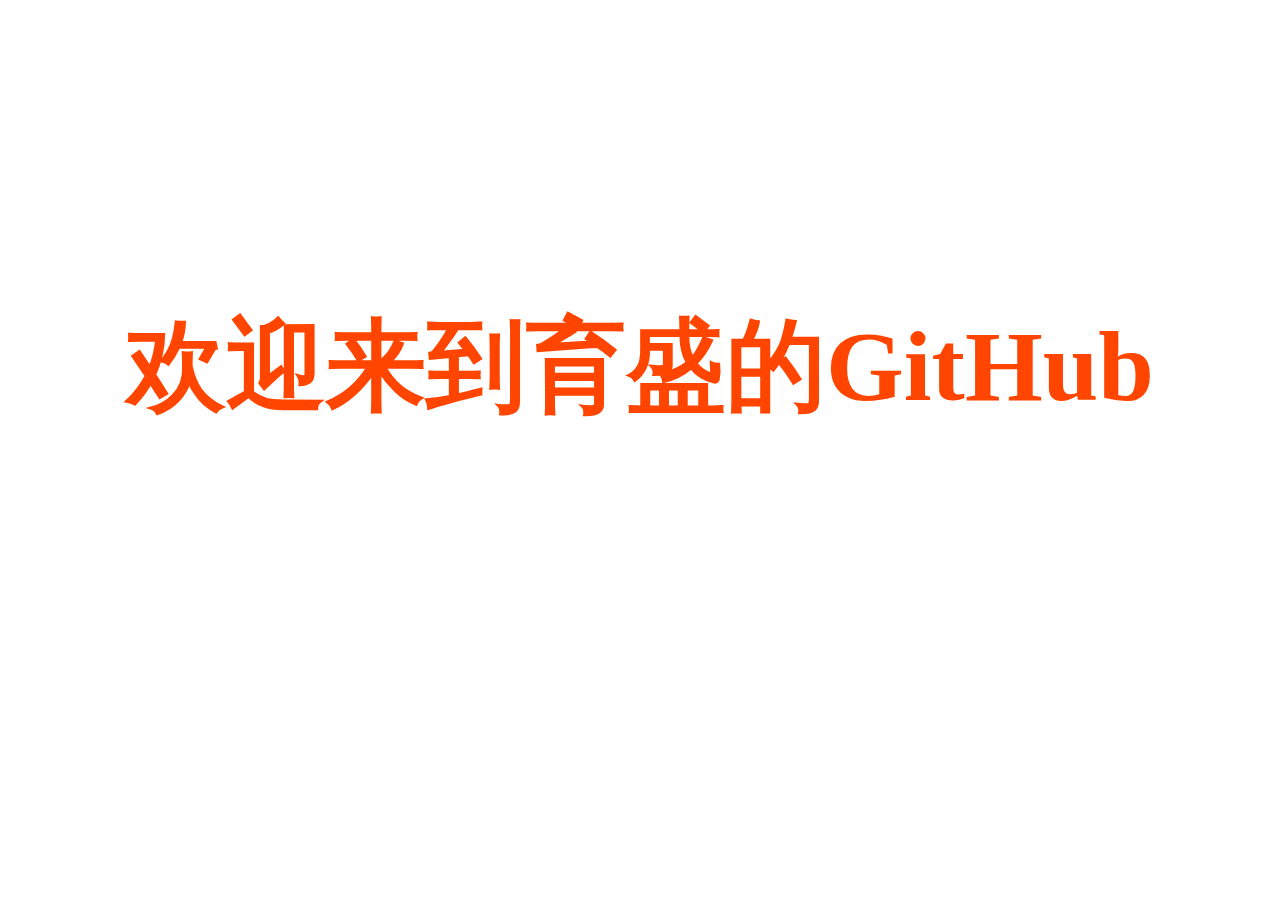
<file: index.html>
<!DOCTYPE html>
<html lang="en">
<head>
    <meta charset="UTF-8">
    <meta http-equiv="X-UA-Compatible" content="IE=edge">
    <meta name="viewport" content="width=device-width, initial-scale=1.0">
    <title>yusheng</title>
    <style>
        h1{
            text-align: center;
            margin-top: 300px;
            color: orangered;
            font-size: 100px;
        }
    </style>
</head>
<body>
    <h1>
       欢迎来到育盛的GitHub
    </h1>
</body>
</html>
</file>
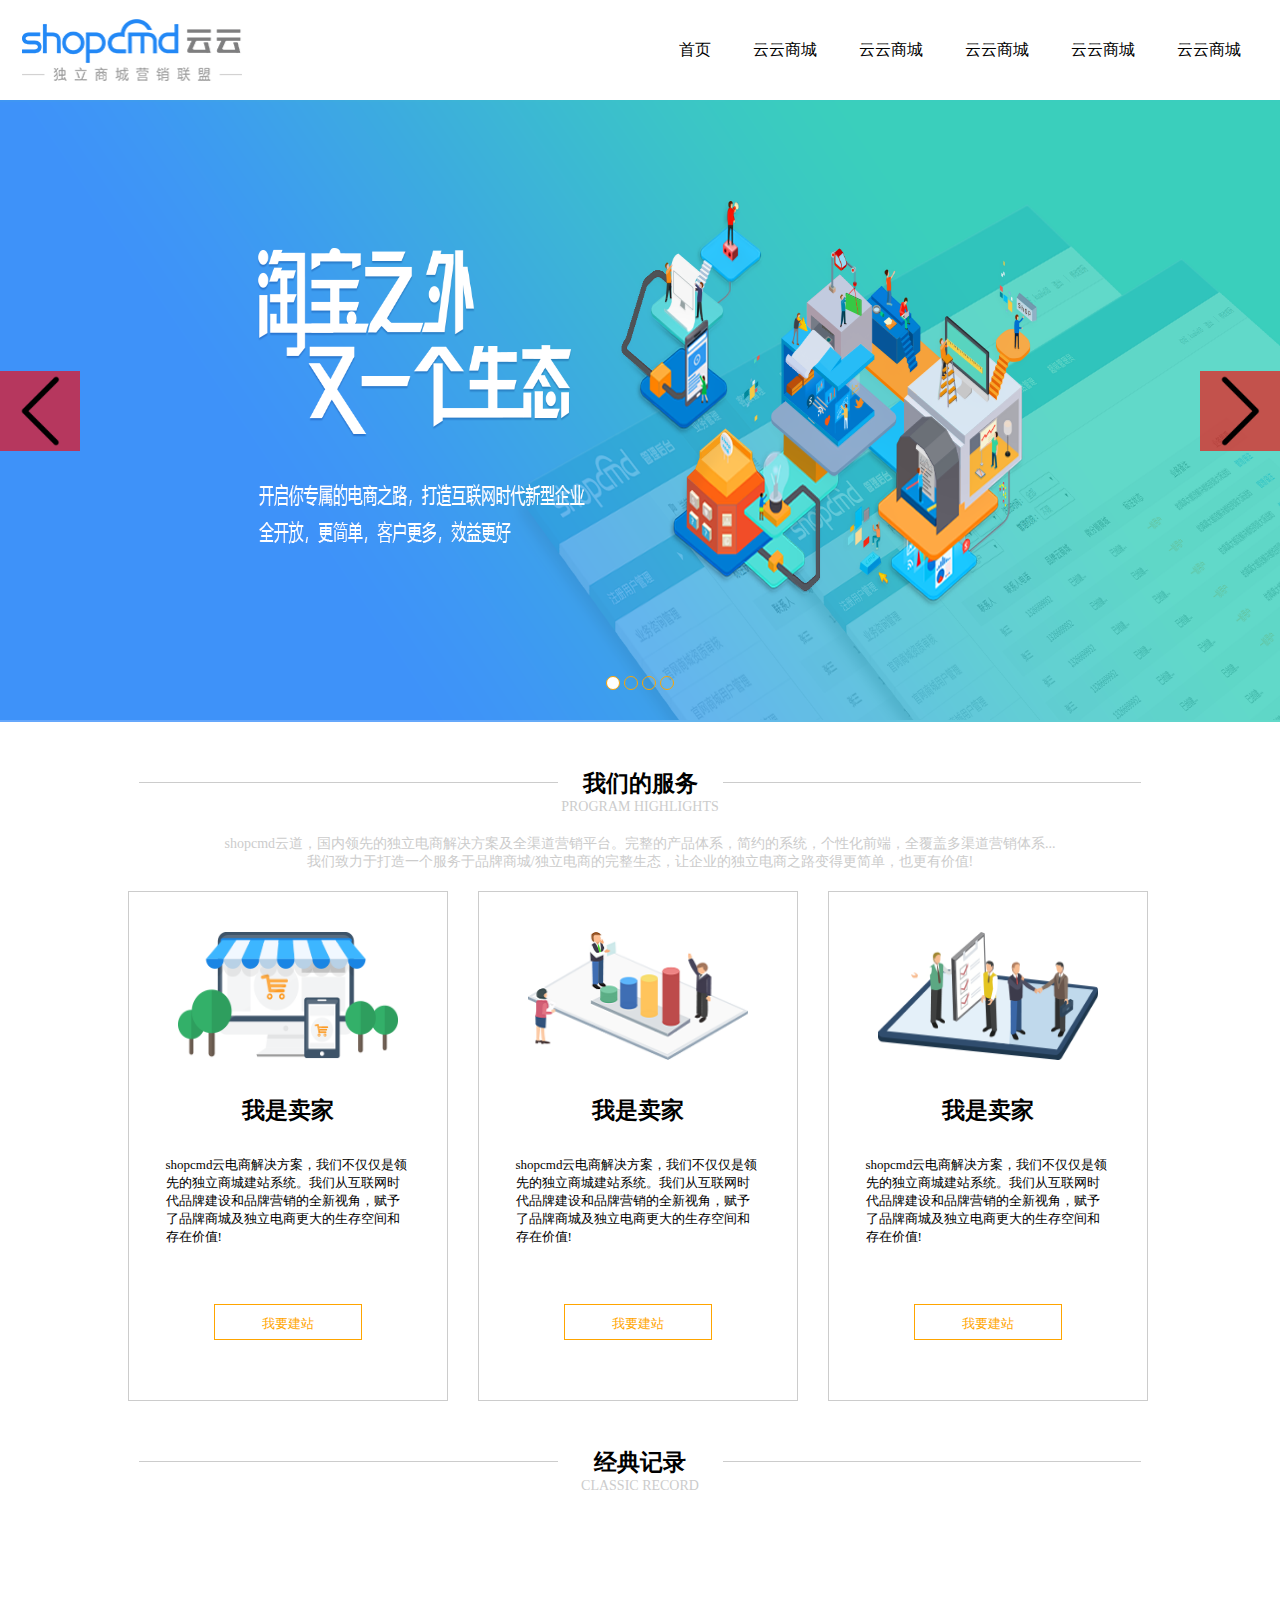
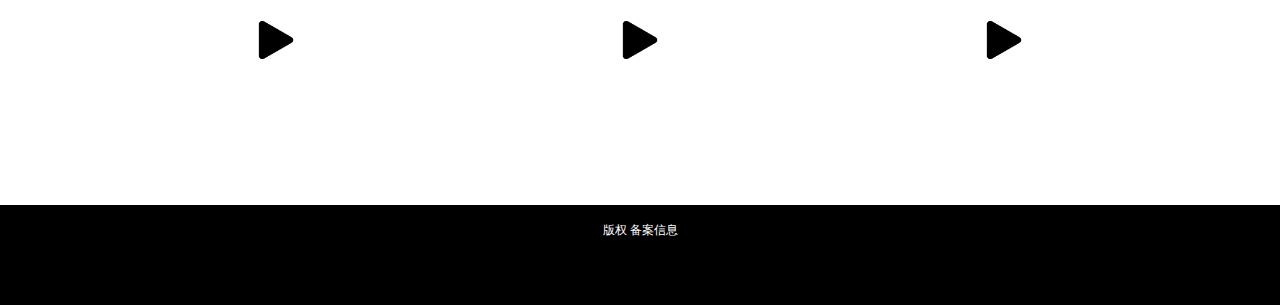
<file: PythonWebdemo/index.html>
<!DOCTYPE html>
<html lang="en">

<head>
    <meta charset="UTF-8">
    <!-- 解决防盗链机制的请求问题 -->
    <meta name="referrer" content="never">
    <meta http-equiv="X-UA-Compatible" content="IE=edge">
    <meta name="viewport" content="width=device-width, initial-scale=1.0">
    <title>PyWebActualCombat</title>
    <link rel="icon" href="images/icon.jpg" type="image/x-icon">
    <link rel="stylesheet" href="css/main.css">
    <script src="js/jquery.js"></script>
    <script src="js/main.js"></script>
</head>

<body>
    <div class="wrap">
        <!-- 头部 -->
        <div class="header">
            <!-- 导航区域 -->
            <div class="header-nav">
                <img src="images/logo.png" alt="">
                <div class="nav-list">
                    <a href="#">首页</a>
                    <a href="#">云云商城</a>
                    <a href="#">云云商城</a>
                    <a href="#">云云商城</a>
                    <a href="#">云云商城</a>
                    <a href="#">云云商城</a>
                </div>
            </div>
            <!-- 轮播图区域 -->
            <div class="header-banner">
                <div class="banner-imgs">

                </div>
                <div class="banner-btn">

                </div>
                <div class="banner-btn1">
                    <img class="btn-left" src="images/left.png" alt="">
                    <img class="btn-right" src="images/right.png" alt="">
                </div>
            </div>
        </div>
        <!-- 主体部分 -->
        <div class="content">
            <div class="content-server">
                <div class="server-title">
                    <div class="title-text">
                        <h3>我们的服务</h3>
                        <p>PROGRAM HIGHLIGHTS</p>
                    </div>
                </div>
                <div class="server-synopsis">
                    <p>shopcmd云道，国内领先的独立电商解决方案及全渠道营销平台。完整的产品体系，简约的系统，个性化前端，全覆盖多渠道营销体系...
                    </p>
                    <p>
                        我们致力于打造一个服务于品牌商城/独立电商的完整生态，让企业的独立电商之路变得更简单，也更有价值!</p>
                </div>
                <div class="server-item">
                    <ul></ul>
                </div>
            </div>
            <div class="content-record">
                <div class="server-title">
                    <div class="title-text">
                        <h3>经典记录</h3>
                        <p>CLASSIC RECORD</p>
                    </div>
                </div>
                <div class="record-videos">
                    <ul></ul>
                </div>
            </div>
        </div>
        <!-- 底部区域 -->
        <div class="foot">
            <p>版权 备案信息</p>
        </div>
    </div>
</body>

</html>
</file>
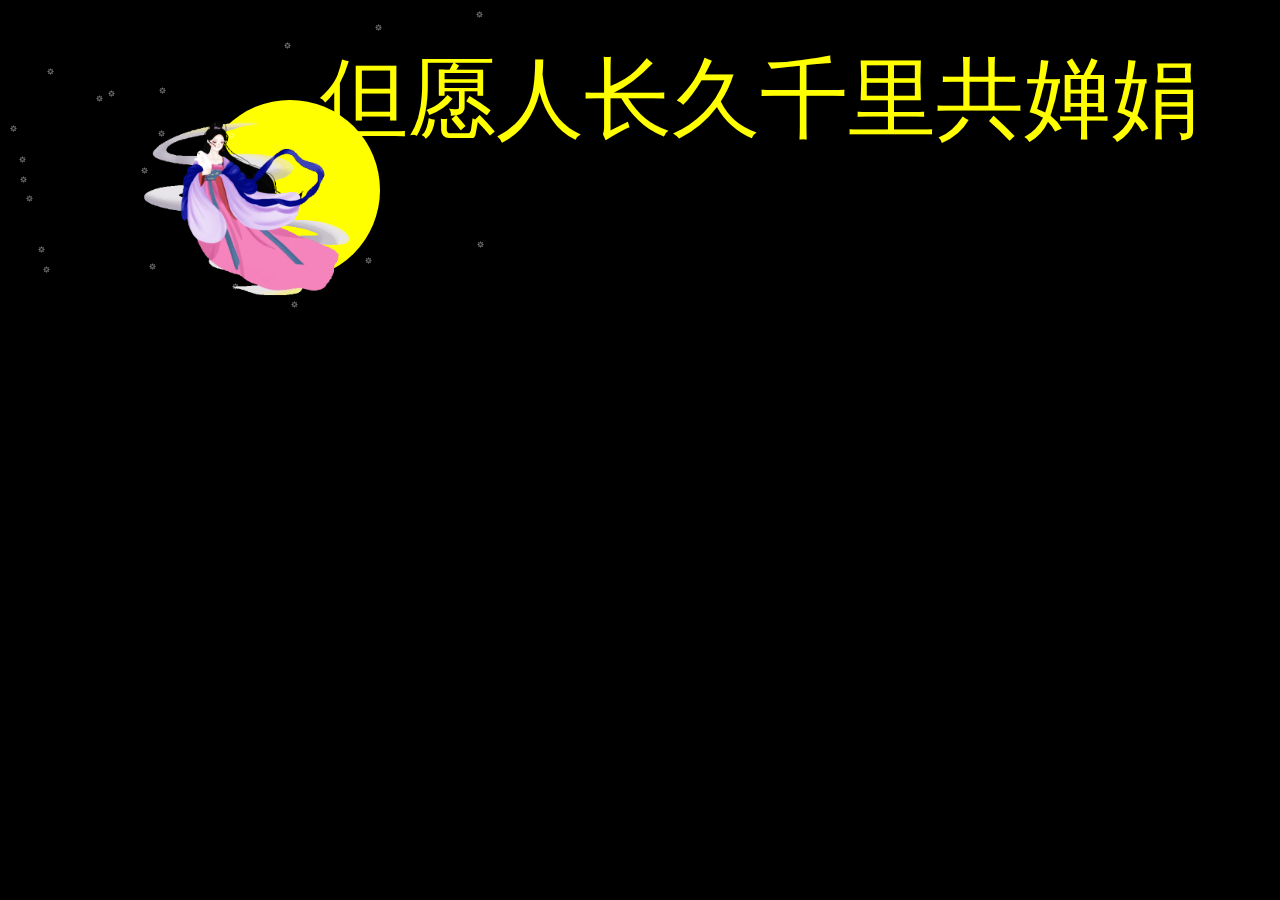
<file: zq/index.html>
<!DOCTYPE html>
<html>

<head>
    <meta charset="UTF-8">
    <title>嫦娥奔月</title>
    <style>
        html,
        body {
            width: 100%;
            height: 100%;
        }

        body {
            /* 清除默认外边距 */
            margin: 0;
        }

        .sky {
            width: 100%;
            height: 100%;
            background-color: black;

        }

        .sky::before {
            /* 必须要写  激活*/
            content: "";
            /* 变为块元素 */
            display: block;
            position: absolute;
            top: 100px;
            left: 200px;
            width: 180px;
            height: 180px;
            background-color: yellow;
            /* 变成圆的 */
            border-radius: 50%;
        }

        .stars {
            width: 15px;
            height: 15px;
            /* 缩放 更小 */
            transform: scale(0.5);
            position: absolute;
            /* 位置使用js来完成 */
            top: 20px;
            left: 30px;
            /* 绑定星星动画 */
            animation: 1s starsMove infinite;
        }

        .chang-e {
            position: absolute;
            width: 240px;
            height: 240px;
            left: 10%;
            top: 10%;
            /* infinite 循环  linear 匀速状态*/
            animation: 10s changebenyue linear infinite;
        }

        @keyframes changebenyue {
            from {
                left: 70%;
                top: 70%;
            }

            to {
                left: 10%;
                top: 10%;
            }
        }

        @keyframes starsMove {
            from {
                transform: scale(0.2);
            }

            to {
                transform: scale(0.5);
            }
        }
        .text{
            position: absolute;
            right: 80px;
            top: 40px;
            font-size: 88px;
            color: yellow;
        }
        .text-bg{
            position: absolute;
            top: 0;
            bottom: 0;
            left: 880px;
            right: 0;
            background-color: black;
            animation: 10s textMove infinite steps(11);
        }
        @keyframes textMove {
            from{
                left: 0;
            }
            to{
                left: 968px;
            }
        }
    </style>
</head>

<body>
    <!-- 天空 -->
    <div class="sky">
        <img class="stars" src="img/stars.png" alt="">
        <img class="stars" src="img/stars.png" alt="">
        <img class="stars" src="img/stars.png" alt="">
        <img class="stars" src="img/stars.png" alt="">
        <img class="stars" src="img/stars.png" alt="">
        <img class="stars" src="img/stars.png" alt="">
        <img class="stars" src="img/stars.png" alt="">
        <img class="stars" src="img/stars.png" alt="">
        <img class="stars" src="img/stars.png" alt="">
        <img class="stars" src="img/stars.png" alt="">
        <img class="stars" src="img/stars.png" alt="">
        <img class="stars" src="img/stars.png" alt="">
        <img class="stars" src="img/stars.png" alt="">
        <img class="stars" src="img/stars.png" alt="">
        <img class="stars" src="img/stars.png" alt="">
        <img class="stars" src="img/stars.png" alt="">
        <img class="stars" src="img/stars.png" alt="">
        <img class="stars" src="img/stars.png" alt="">
        <img class="stars" src="img/stars.png" alt="">
        <img class="stars" src="img/stars.png" alt="">
        <img class="stars" src="img/stars.png" alt="">
        <img class="stars" src="img/stars.png" alt="">
        <img class="stars" src="img/stars.png" alt="">
        <img class="stars" src="img/stars.png" alt="">
        <img class="chang-e" src="img/chang-e.gif" alt="">
        <div class="text">
            但愿人长久千里共婵娟
            <div class="text-bg"></div>
        </div>
    </div>
    <script>
        // js
        // 存储我们的标签
        var stars = document.querySelectorAll(".stars");
        var chang_e = document.querySelector(".chang-e");
        var text_bg =  document.querySelector(".text-bg");
        for (var i = 0; i < stars.length; i++) {
            // 设置星星的位置
            stars[i].style.left = starsXY().y + "px";
            stars[i].style.top = starsXY().x + "px";
        }
        // 生成星星的位置
        function starsXY() {
            // 随机生成 0-1之间的数
            // 生成上的位置
            var x = Math.floor(Math.random() * 300);
            // 生成左的位置
            var y = Math.floor(Math.random() * 500);
            var obj = {
                x, y
            }
            // 返回位置
            return obj;
        }
        var changeTime = setInterval(function () {
            // 动画暂停
            text_bg.style.animationPlayState=chang_e.style.animationPlayState = "paused";
            // 定时器 停顿多少秒

            setTimeout(function () {
                clearInterval(changeTime);
                text_bg.style.animationPlayState=chang_e.style.animationPlayState = "running";
                changeTime = runTime();
            }, 3000)
            // 清除延时器
        }, 10000)
        function runTime(){
            return setInterval(function () {
                    // 动画暂停
                    text_bg.style.animationPlayState=chang_e.style.animationPlayState = "paused";
                    // 定时器 停顿多少秒

                    setTimeout(function () {
                        clearInterval(changeTime);
                        text_bg.style.animationPlayState=chang_e.style.animationPlayState = "running";
                        changeTime
                    }, 3000)
                    // 清除延时器
                }, 10000)
        }
    </script>
</body>

</html>
</file>
<file: PythonWebdemo/css/main.css>
body,
p,
h3 {
    margin: 0;
}

ul {
    padding: 0;
    margin: 0;
    list-style: none;
}

a {
    color: black;
    text-decoration: none;
}

.wrap .header {
    width: 100%;
}

.header .header-nav {
    width: 1240px;
    height: 100px;
    margin: 0 auto;
    line-height: 100px;
}

.header-nav img {
    width: 222px;
}

.header-nav .nav-list {
    float: right;
    text-align: right;
}

.nav-list a {
    margin: 0 19px;
}

.nav-list a:hover {
    color: rgb(14, 104, 238);
    /* color: blue; */
}

.header .header-banner {
    position: relative;
    width: 100%;
    height: 622px;
}

.header-banner .banner-imgs {
    width: 100%;
    height: 100%;
}

.banner-imgs img {
    position: absolute;
    display: none;
    width: 100%;
    height: 100%;
}


/* 显示图片的 */

.banner-imgs .select {
    display: block;
}

.banner-btn {
    position: absolute;
    width: 100%;
    text-align: center;
    bottom: 30px;
}

.banner-btn span {
    display: inline-block;
    width: 12px;
    height: 12px;
    margin: 2px;
    background-color: transparent;
    border: 1px solid orange;
    font-size: 0;
    border-radius: 50%;
}

.banner-btn .select {
    background-color: white;
}

.banner-btn1 img {
    position: absolute;
    top: 0;
    bottom: 0;
    margin: auto;
    width: 80px;
    background-color: rgba(255, 0, 0, 0.623);
}

.banner-btn1 .btn-left {
    left: 0;
}

.banner-btn1 .btn-right {
    right: 0;
}

.content {
    width: 100%;
}

.content .content-server {
    width: 100%;
    margin-top: 60px;
}

.server-title {
    width: 1002px;
    border-top: 1px solid #ccc;
    margin: 0 auto;
}

.server-title .title-text {
    width: 165px;
    margin: 0 auto;
    text-align: center;
    margin-top: -15px;
    background-color: white;
}

.title-text h3 {
    font-size: 23px;
}

.title-text p {
    font-size: 14px;
    color: #ccc;
}

.content-server .server-synopsis {
    margin-top: 20px;
    text-align: center;
    font-size: 14px;
    color: #ccc;
}

.content-server .server-item {
    width: 1054px;
    margin: 0 auto;
    margin-top: 20px;
}

.server-item ul {
    width: 100%;
    overflow: hidden;
}

.server-item ul>li {
    position: relative;
    width: 318px;
    height: 508px;
    /* background-color: red; */
    float: left;
    margin: 0 15px;
    border: 1px solid #ccc;
    text-align: center;
}

.server-item ul>li>img {
    width: 220px;
    height: 128px;
    margin-top: 40px;
}

.server-item ul>li>h4 {
    font-size: 23px;
}

.server-item ul>li>p {
    width: 245px;
    margin: 0 auto;
    font-size: 13px;
    text-align: left;
}

.server-item ul>li>button {
    position: absolute;
    left: 0;
    right: 0;
    margin: 0 auto;
    /*指明方向 居中*/
    bottom: 60px;
    width: 148px;
    height: 36px;
    border: 1px solid orange;
    color: orange;
    line-height: 36px;
    background-color: transparent;
}

.server-item ul>li button:hover {
    background-color: orange;
    color: white;
}

.content .content-record {
    margin-top: 60px;
}

.content-record .record-videos {
    width: 1092px;
    margin: 0 auto;
    margin-top: 20px;
}

.record-videos ul {
    width: 100%;
    overflow: hidden;
}

.record-videos ul>li {
    position: relative;
    width: 324px;
    height: 211px;
    float: left;
    margin: 20px;
}

.record-videos ul>li>video {
    width: 100%;
    height: 100%;
    /* 帮你填充剩余空间 */
    object-fit: cover;
    /* pointer-events: none; */
}

.record-videos ul>li>img {
    position: absolute;
    width: 60px;
    top: 0;
    bottom: 0;
    left: 0;
    right: 0;
    margin: auto;
    background-color: rgba(255, 255, 255, 0.459);
    border-radius: 50%;
    z-index: 1;
}

.foot {
    width: 100%;
    height: 100px;
    background-color: black;
    color: white;
    font-size: 12px;
    text-align: center;
    margin-top: 40px;
}

.foot p {
    line-height: 50px;
}
</file>
